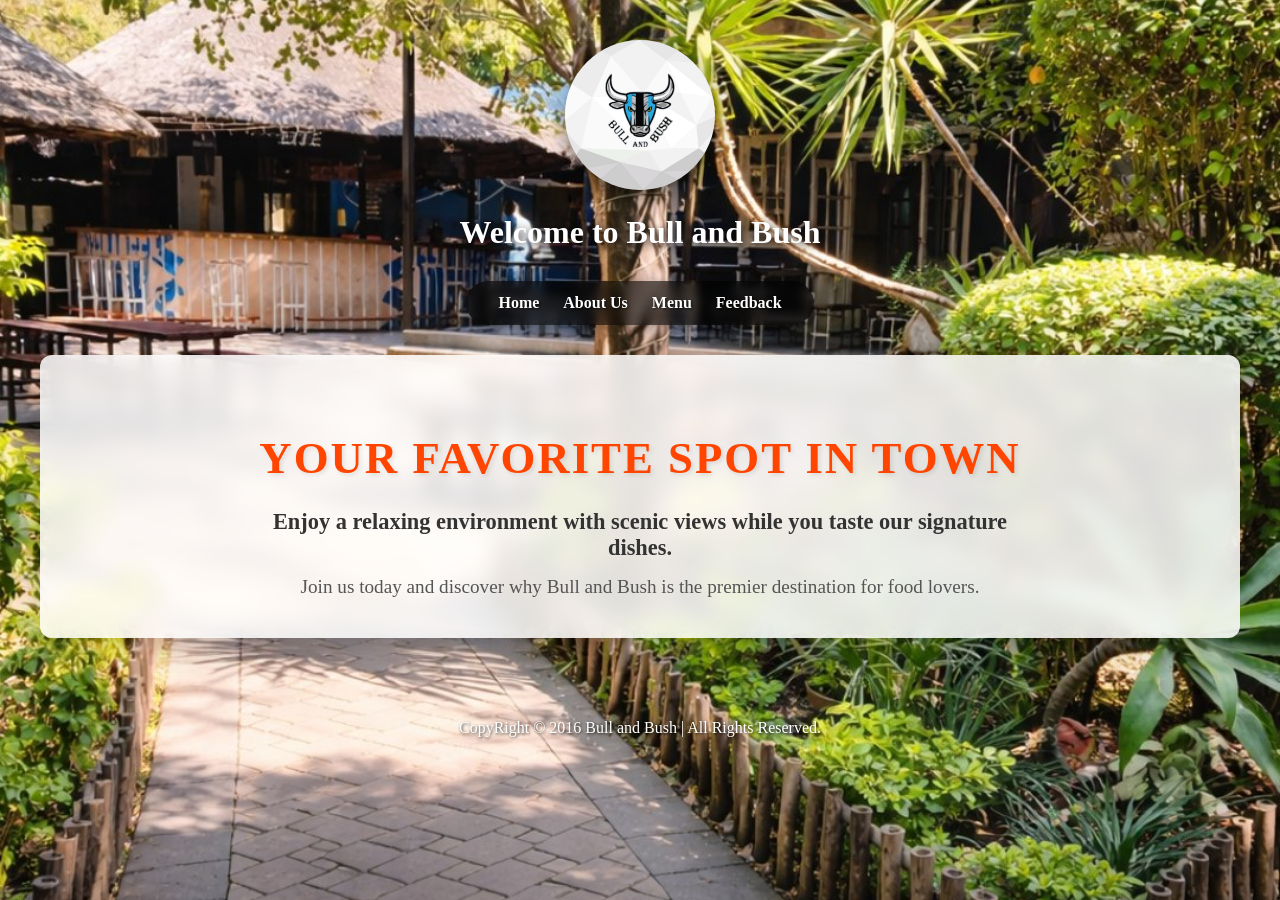
<file: Index.html>
<!DOCTYPE html>
<html lang="en">
  <head>
    <meta charset="UTF-8">
    <meta name="viewport" content="width=device-width,initial-scale=1.0">
    <link rel="stylesheet" href="style.css">
    <title>BULL AND BUSH</title>
    <link rel="icon" type="image/x-icon" href="iconic.jpg">

  </head>

  <body style="background-image: url('scenery.jpg'); background-size: cover; background-attachment: fixed; background-position: center; margin: 0; padding: 0;">
    <div class="page-layout" style="background: transparent; box-shadow: none;">

      <header style="background: transparent; padding-top: 40px;">
        <a href="home.html">
          <img src="icon.jpg" alt="B&B Logo" width="150" style="border-radius: 50%; box-shadow: 0 8px 20px rgba(0,0,0,0.5);">
        </a>
        <h1 style="color: white; text-shadow: 2px 2px 8px rgba(0,0,0,0.8); margin-top: 20px;">Welcome to Bull and Bush</h1>
      </header>

      <nav style="background: transparent;">
        <button class="nav-toggle" aria-label="Toggle navigation" onclick="this.parentElement.querySelector('.nav-links').classList.toggle('open')" style="text-shadow: 2px 2px 5px rgba(0,0,0,0.8);">&#9776;</button>
        <div class="nav-links" style="background: rgba(0,0,0,0.6); border-radius: 30px; margin: 0 auto; max-width: fit-content; padding: 5px 20px; backdrop-filter: blur(5px); -webkit-backdrop-filter: blur(5px); box-shadow: 0 4px 15px rgba(0,0,0,0.3);">
           <a href="home.html" style="text-shadow: 1px 1px 3px rgba(0,0,0,0.8);">Home</a>
           <a href="About Us.html" style="text-shadow: 1px 1px 3px rgba(0,0,0,0.8);">About Us</a>
          <a href="Menu.html" style="text-shadow: 1px 1px 3px rgba(0,0,0,0.8);">Menu</a>
           <a href="Feedback.html" style="text-shadow: 1px 1px 3px rgba(0,0,0,0.8);">Feedback</a>
        </div>
      </nav>

      <main style="background: transparent; box-shadow: none; margin: 30px auto; max-width: 1200px; padding: 0 20px;">
        <section style="text-align: center; padding: 40px; background: rgba(255, 255, 255, 0.85); backdrop-filter: blur(10px); -webkit-backdrop-filter: blur(10px); border-radius: 12px; box-shadow: 0 10px 30px rgba(0,0,0,0.2);">
          <h2 style="font-size: 2.8rem; color: #ff4500; text-transform: uppercase; letter-spacing: 2px; margin-bottom: 20px; font-weight: 800; text-shadow: 2px 2px 4px rgba(0,0,0,0.1); border-bottom: none;">Your Favorite Spot in Town</h2>
          <p style="font-size: 1.4rem; font-weight: bold; color: #333; max-width: 800px; margin: 0 auto 15px auto;">Enjoy a relaxing environment with scenic views while you taste our signature dishes.</p>
          <p style="font-size: 1.2rem; color: #555; max-width: 800px; margin: 0 auto;">Join us today and discover why Bull and Bush is the premier destination for food lovers.</p>
        </section>
      </main>

      <footer style="background: transparent; color: white; text-shadow: 1px 1px 3px rgba(0,0,0,0.8); margin-top: 50px;">
        <p>CopyRight © 2016 Bull and Bush | All Rights Reserved.</p>
      </footer>

    </div>
  </body>
</html>
</file>
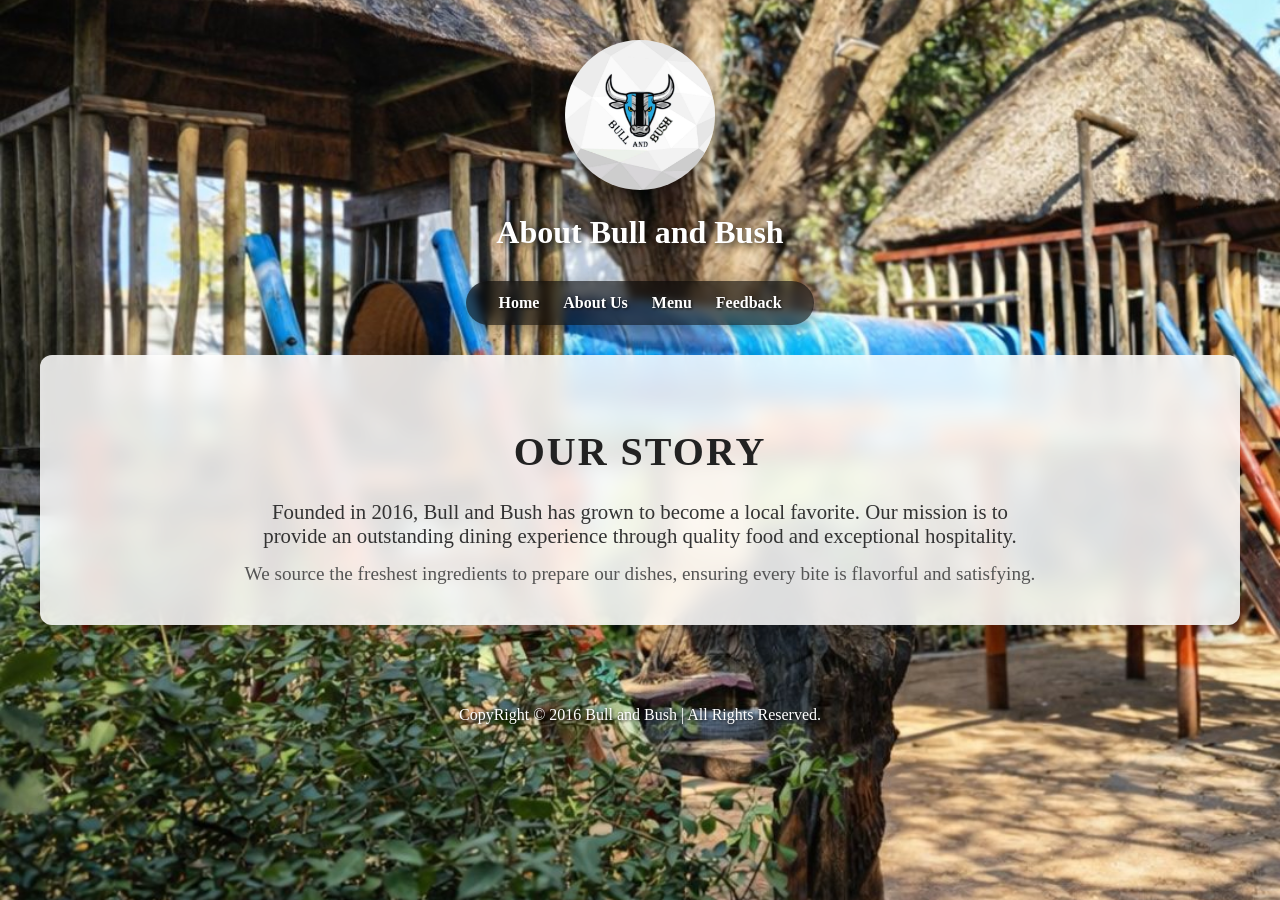
<file: About Us.html>
<!DOCTYPE html>
<html lang="en">
  <head>
    <meta charset="UTF-8">
    <meta name="viewport" content="width=device-width,initial-scale=1.0">
    <link rel="stylesheet" href="style.css">
    <title>ABOUT US</title>
    <link rel="icon" type="image/x-icon" href="iconic.jpg">

  </head>

  <body style="background-image: url('leisure.jpg'); background-size: cover; background-attachment: fixed; background-position: center; margin: 0; padding: 0;">
    <div class="page-layout" style="background: transparent; box-shadow: none;">

      <header style="background: transparent; padding-top: 40px;">
        <a href="About Us.html">
          <img src="icon.jpg" alt="B&B Logo" width="150" style="border-radius: 50%; box-shadow: 0 8px 20px rgba(0,0,0,0.5);">
        </a>
        <h1 style="color: white; text-shadow: 2px 2px 8px rgba(0,0,0,0.8); margin-top: 20px;">About Bull and Bush</h1>
      </header>

      <nav style="background: transparent;">
        <button class="nav-toggle" aria-label="Toggle navigation" onclick="this.parentElement.querySelector('.nav-links').classList.toggle('open')" style="text-shadow: 2px 2px 5px rgba(0,0,0,0.8);">&#9776;</button>
        <div class="nav-links" style="background: rgba(0,0,0,0.6); border-radius: 30px; margin: 0 auto; max-width: fit-content; padding: 5px 20px; -webkit-backdrop-filter: blur(5px); backdrop-filter: blur(5px); box-shadow: 0 4px 15px rgba(0,0,0,0.3);">
           <a href="home.html" style="text-shadow: 1px 1px 3px rgba(0,0,0,0.8);">Home</a>
           <a href="About Us.html" style="text-shadow: 1px 1px 3px rgba(0,0,0,0.8);">About Us</a>
          <a href="Menu.html" style="text-shadow: 1px 1px 3px rgba(0,0,0,0.8);">Menu</a>
           <a href="Feedback.html" style="text-shadow: 1px 1px 3px rgba(0,0,0,0.8);">Feedback</a>
        </div>
      </nav>

      <main style="background: transparent; box-shadow: none; margin: 30px auto; max-width: 1200px; padding: 0 20px;">
        <section style="text-align: center; padding: 40px; background: rgba(255, 255, 255, 0.85); -webkit-backdrop-filter: blur(10px); backdrop-filter: blur(10px); border-radius: 12px; box-shadow: 0 10px 30px rgba(0,0,0,0.2);">
          <h2 style="font-size: 2.5rem; color: #222; text-transform: uppercase; letter-spacing: 2px; margin-bottom: 20px; border-bottom: none;">Our Story</h2>
          <p style="font-size: 1.3rem; color: #333; max-width: 800px; margin: 0 auto 15px auto;">Founded in 2016, Bull and Bush has grown to become a local favorite. Our mission is to provide an outstanding dining experience through quality food and exceptional hospitality.</p>
          <p style="font-size: 1.2rem; color: #555; max-width: 800px; margin: 0 auto;">We source the freshest ingredients to prepare our dishes, ensuring every bite is flavorful and satisfying.</p>
        </section>
      </main>

      <footer style="background: transparent; color: white; text-shadow: 1px 1px 3px rgba(0,0,0,0.8); margin-top: 50px;">
        <p>CopyRight © 2016 Bull and Bush | All Rights Reserved.</p>
      </footer>

    </div>
  </body>
</html>
</file>
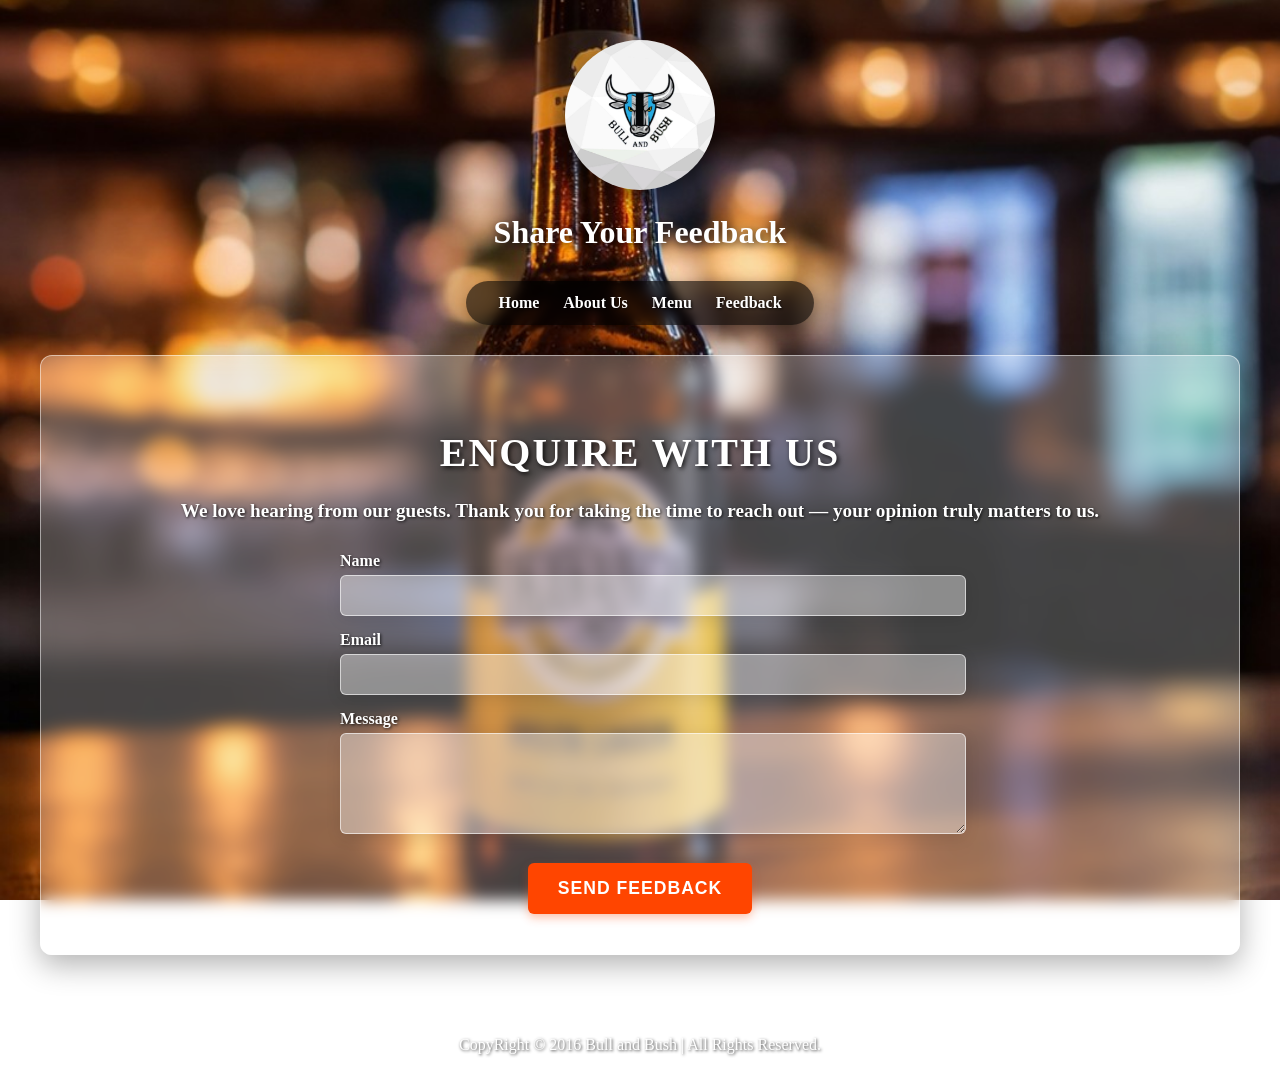
<file: Feedback.html>
<!DOCTYPE html>
<html lang="en">
  <head>
    <meta charset="UTF-8">
    <meta name="viewport" content="width=device-width,initial-scale=1.0">
    <link rel="stylesheet" href="style.css">
    <title>FEEDBACK</title>
    <link rel="icon" type="image/x-icon" href="iconic.jpg">

  </head>

  <body style="background-image: url('delta lager.jpg'); background-size: cover; background-attachment: fixed; background-position: center; margin: 0; padding: 0;">
    <div class="page-layout" style="background: transparent; box-shadow: none;">

      <header style="background: transparent; padding-top: 40px;">
        <a href="Feedback.html">
          <img src="icon.jpg" alt="B&B Logo" width="150" style="border-radius: 50%; box-shadow: 0 8px 20px rgba(0,0,0,0.5);">
        </a>
        <h1 style="color: white; text-shadow: 2px 2px 8px rgba(0,0,0,0.8); margin-top: 20px;">Share Your Feedback</h1>
      </header>

      <nav style="background: transparent;">
        <button class="nav-toggle" aria-label="Toggle navigation" onclick="this.parentElement.querySelector('.nav-links').classList.toggle('open')" style="text-shadow: 2px 2px 5px rgba(0,0,0,0.8);">&#9776;</button>
        <div class="nav-links" style="background: rgba(0,0,0,0.6); border-radius: 30px; margin: 0 auto; max-width: fit-content; padding: 5px 20px; -webkit-backdrop-filter: blur(5px); backdrop-filter: blur(5px); box-shadow: 0 4px 15px rgba(0,0,0,0.3);">
           <a href="home.html" style="text-shadow: 1px 1px 3px rgba(0,0,0,0.8);">Home</a>
           <a href="About Us.html" style="text-shadow: 1px 1px 3px rgba(0,0,0,0.8);">About Us</a>
          <a href="Menu.html" style="text-shadow: 1px 1px 3px rgba(0,0,0,0.8);">Menu</a>
           <a href="Feedback.html" style="text-shadow: 1px 1px 3px rgba(0,0,0,0.8);">Feedback</a>
        </div>
      </nav>

      <main style="background: transparent; box-shadow: none; margin: 30px auto; max-width: 1200px; padding: 0 20px;">
        <section style="padding: 40px; background: rgba(255, 255, 255, 0.25); -webkit-backdrop-filter: blur(8px); backdrop-filter: blur(8px); border-radius: 12px; box-shadow: 0 10px 30px rgba(0,0,0,0.3); border: 1px solid rgba(255,255,255,0.5);">
          <h2 style="font-size: 2.5rem; color: #fff; text-shadow: 2px 2px 5px rgba(0,0,0,0.8); text-transform: uppercase; letter-spacing: 2px; margin-bottom: 10px; border-bottom: none; text-align: center;">Enquire with us</h2>
          <p style="text-align: center; font-size: 1.2rem; color: #fff; text-shadow: 1px 1px 3px rgba(0,0,0,0.8); margin-bottom: 30px; font-weight: bold;">We love hearing from our guests. Thank you for taking the time to reach out — your opinion truly matters to us.</p>
          
          <form id="feedbackForm" style="display: flex; flex-direction: column; gap: 15px; max-width: 600px; margin: 0 auto;">
            <div>
              <label for="name" style="display: block; font-weight: bold; margin-bottom: 5px; color: #fff; text-shadow: 1px 1px 3px rgba(0,0,0,0.8);">Name</label>
              <input type="text" id="name" name="name" style="width: 100%; padding: 12px; border: 1px solid rgba(255,255,255,0.6); border-radius: 6px; background: rgba(255,255,255,0.4); color: #222; font-weight: bold; box-shadow: 0 4px 15px rgba(0,0,0,0.1);" required>
            </div>
            <div>
              <label for="email" style="display: block; font-weight: bold; margin-bottom: 5px; color: #fff; text-shadow: 1px 1px 3px rgba(0,0,0,0.8);">Email</label>
              <input type="email" id="email" name="email" style="width: 100%; padding: 12px; border: 1px solid rgba(255,255,255,0.6); border-radius: 6px; background: rgba(255,255,255,0.4); color: #222; font-weight: bold; box-shadow: 0 4px 15px rgba(0,0,0,0.1);" required>
            </div>
            <div>
              <label for="message" style="display: block; font-weight: bold; margin-bottom: 5px; color: #fff; text-shadow: 1px 1px 3px rgba(0,0,0,0.8);">Message</label>
              <textarea id="message" name="message" rows="5" style="width: 100%; padding: 12px; border: 1px solid rgba(255,255,255,0.6); border-radius: 6px; background: rgba(255,255,255,0.4); color: #222; font-weight: bold; box-shadow: 0 4px 15px rgba(0,0,0,0.1);" required></textarea>
            </div>
            <button type="submit" style="background-color: #ff4500; color: white; font-weight: bold; text-transform: uppercase; letter-spacing: 1px; border: none; padding: 15px 30px; border-radius: 6px; cursor: pointer; font-size: 1.1rem; align-self: center; margin-top: 10px; box-shadow: 0 4px 10px rgba(255,69,0,0.3); transition: transform 0.2s, box-shadow 0.2s;">Send Feedback</button>
          </form>
        </section>

        <!-- Modal Overlay -->
        <div id="feedbackModal" class="modal-overlay">
          <div class="modal-content" style="background: rgba(255,255,255,0.95); -webkit-backdrop-filter: blur(10px); backdrop-filter: blur(10px);">
            <h3 style="color: #ff4500;">Thank You!</h3>
            <p>Your feedback has been successfully submitted. We appreciate your input.</p>
            <button id="closeModal" style="background-color: #ff4500; font-weight: bold; border-radius: 6px; color: white; border: none; padding: 10px 20px; cursor: pointer;">Close</button>
          </div>
        </div>
      </main>

      <footer style="background: transparent; color: white; text-shadow: 1px 1px 3px rgba(0,0,0,0.8); margin-top: 50px;">
        <p>CopyRight © 2016 Bull and Bush | All Rights Reserved.</p>
      </footer>
    </div>

    <script>
      // Add hover effect to submit button dynamically to keep it external css style simple
      const btn = document.querySelector('button[type="submit"]');
      btn.addEventListener('mouseenter', () => { btn.style.transform = 'translateY(-2px)'; btn.style.boxShadow = '0 6px 15px rgba(255,69,0,0.4)'; });
      btn.addEventListener('mouseleave', () => { btn.style.transform = 'none'; btn.style.boxShadow = '0 4px 10px rgba(255,69,0,0.3)'; });

      document.getElementById('feedbackForm').addEventListener('submit', function(e) {
        e.preventDefault(); // Prevent form submission and page reload
        document.getElementById('feedbackModal').classList.add('active');
        this.reset(); // Clear the form fields
      });
      
      document.getElementById('closeModal').addEventListener('click', function() {
        document.getElementById('feedbackModal').classList.remove('active');
      });
    </script>
  </body>
</html>
</file>
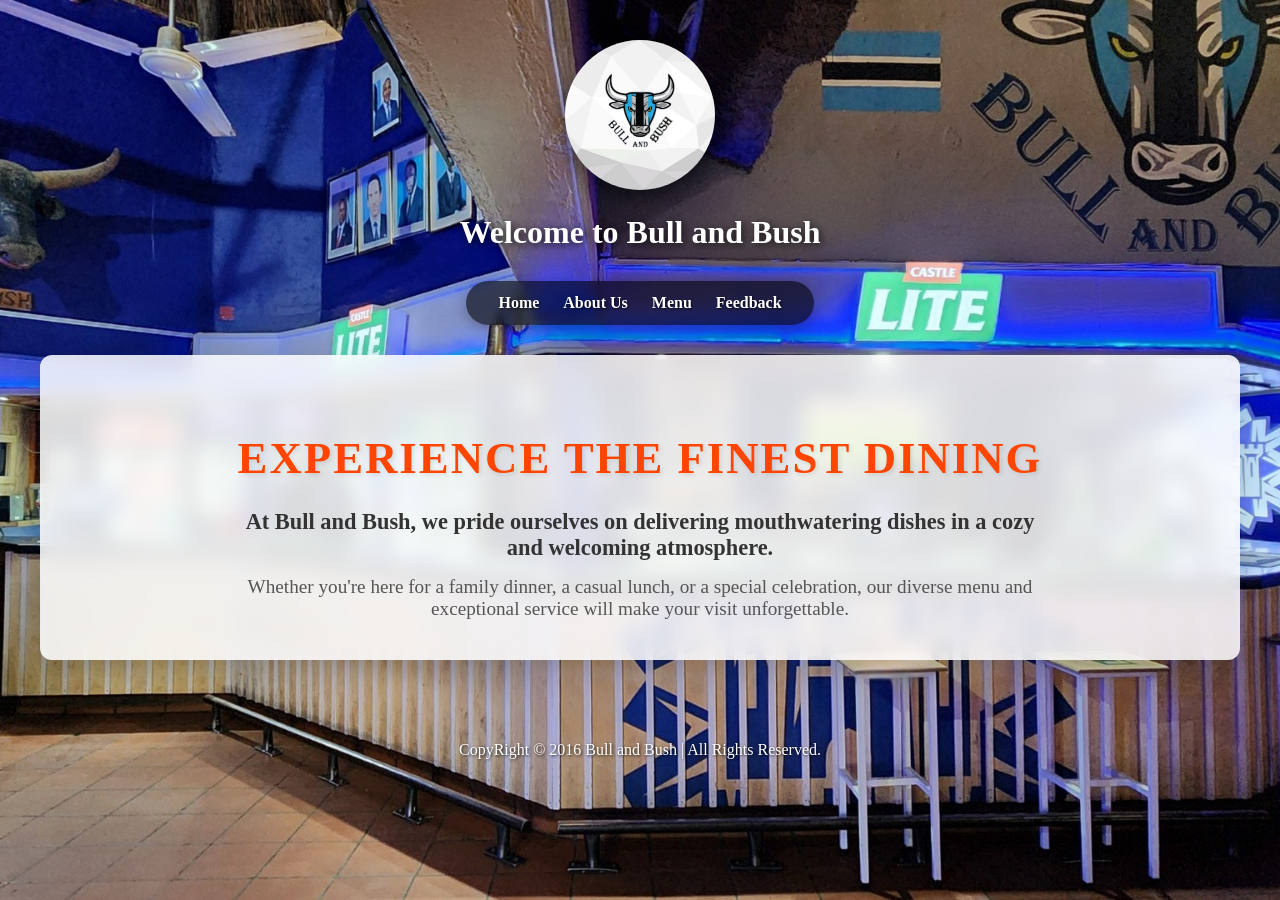
<file: home.html>
<!DOCTYPE html>
<html lang="en">
  <head>
    <meta charset="UTF-8">
    <meta name="viewport" content="width=device-width,initial-scale=1.0">
    <link rel="stylesheet" href="style.css">
    <title>HOME</title>
    <link rel="icon" type="image/x-icon" href="iconic.jpg">

  </head>

  <body style="background-image: url('interior.jpg'); background-size: cover; background-attachment: fixed; background-position: center; margin: 0; padding: 0;">
    <div class="page-layout" style="background: transparent; box-shadow: none;">

      <header style="background: transparent; padding-top: 40px;">
        <a href="home.html">
          <img src="icon.jpg" alt="B&B Logo" width="150" style="border-radius: 50%; box-shadow: 0 8px 20px rgba(0,0,0,0.5);">
        </a>
        <h1 style="color: white; text-shadow: 2px 2px 8px rgba(0,0,0,0.8); margin-top: 20px;">Welcome to Bull and Bush</h1>
      </header>

      <nav style="background: transparent;">
        <button class="nav-toggle" aria-label="Toggle navigation" onclick="this.parentElement.querySelector('.nav-links').classList.toggle('open')" style="text-shadow: 2px 2px 5px rgba(0,0,0,0.8);">&#9776;</button>
        <div class="nav-links" style="background: rgba(0,0,0,0.6); border-radius: 30px; margin: 0 auto; max-width: fit-content; padding: 5px 20px; -webkit-backdrop-filter: blur(5px); backdrop-filter: blur(5px); box-shadow: 0 4px 15px rgba(0,0,0,0.3);">
           <a href="home.html" style="text-shadow: 1px 1px 3px rgba(0,0,0,0.8);">Home</a>
           <a href="About Us.html" style="text-shadow: 1px 1px 3px rgba(0,0,0,0.8);">About Us</a>
          <a href="Menu.html" style="text-shadow: 1px 1px 3px rgba(0,0,0,0.8);">Menu</a>
           <a href="Feedback.html" style="text-shadow: 1px 1px 3px rgba(0,0,0,0.8);">Feedback</a>
        </div>
      </nav>

      <main style="background: transparent; box-shadow: none; margin: 30px auto; max-width: 1200px; padding: 0 20px;">
        <section style="text-align: center; padding: 40px; background: rgba(255, 255, 255, 0.85); -webkit-backdrop-filter: blur(10px); backdrop-filter: blur(10px); border-radius: 12px; box-shadow: 0 10px 30px rgba(0,0,0,0.2);">
          <h2 style="font-size: 2.8rem; color: #ff4500; text-transform: uppercase; letter-spacing: 2px; margin-bottom: 20px; font-weight: 800; text-shadow: 2px 2px 4px rgba(0,0,0,0.1); border-bottom: none;">Experience the Finest Dining</h2>
          <p style="font-size: 1.4rem; font-weight: bold; color: #333; max-width: 800px; margin: 0 auto 15px auto;">At Bull and Bush, we pride ourselves on delivering mouthwatering dishes in a cozy and welcoming atmosphere.</p>
          <p style="font-size: 1.2rem; color: #555; max-width: 800px; margin: 0 auto;">Whether you're here for a family dinner, a casual lunch, or a special celebration, our diverse menu and exceptional service will make your visit unforgettable.</p>
        </section>
      </main>

      <footer style="background: transparent; color: white; text-shadow: 1px 1px 3px rgba(0,0,0,0.8); margin-top: 50px;">
        <p>CopyRight © 2016 Bull and Bush | All Rights Reserved.</p>
      </footer>

    </div>
  </body>
</html>
</file>
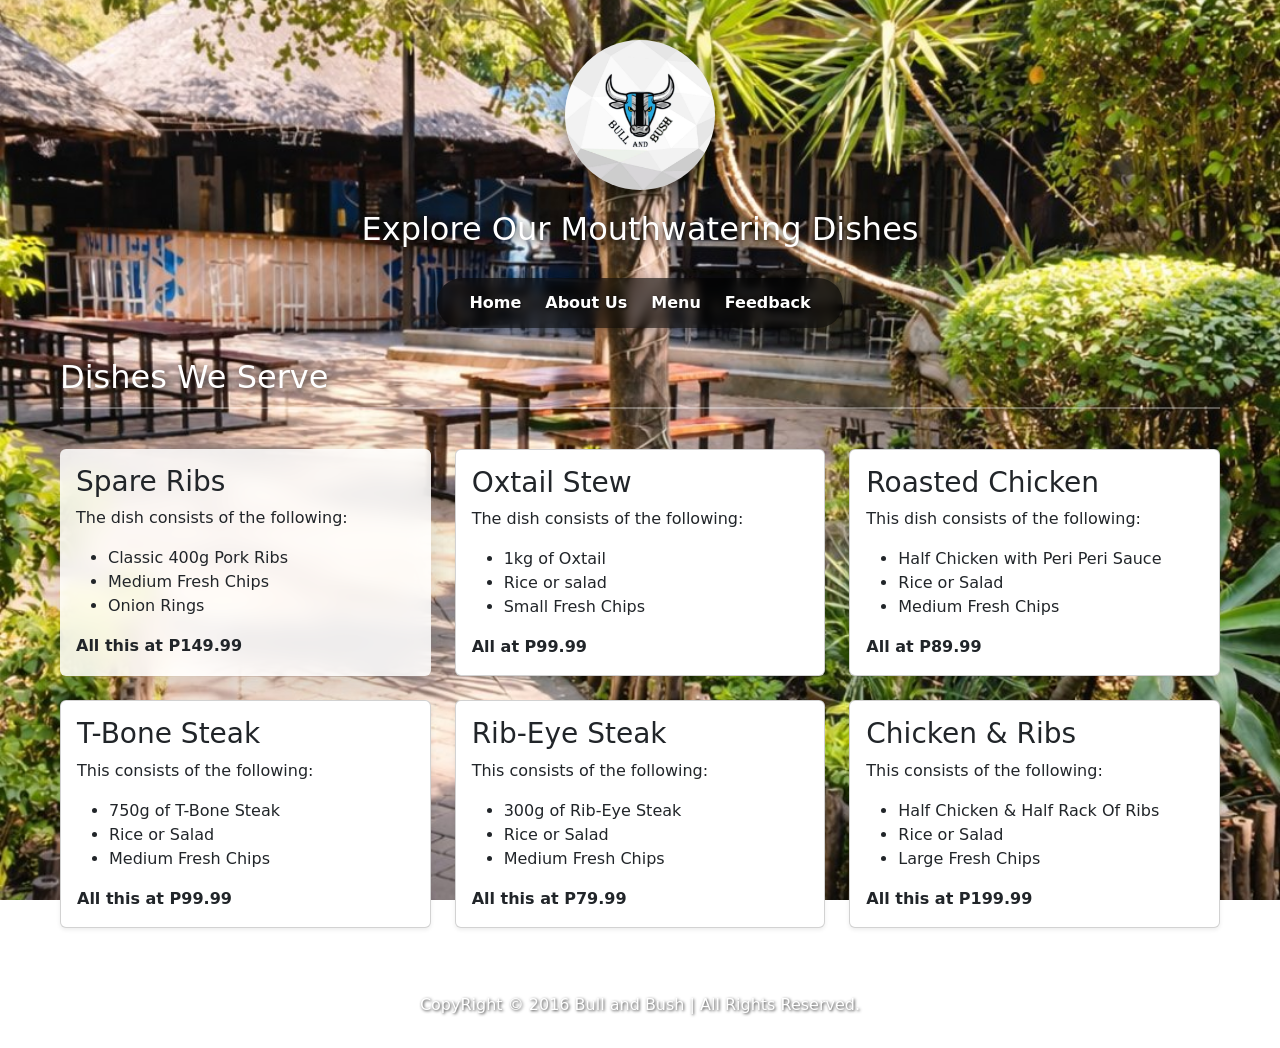
<file: Menu.html>
<!DOCTYPE html>
<html lang="en">
  <head>
    <meta charset="UTF-8">
    <meta name="viewport" content="width=device-width,initial-scale=1.0">
    <title>MENU</title>
    <link rel="stylesheet" href="style.css">
    <link href="https://cdn.jsdelivr.net/npm/bootstrap@5.3.3/dist/css/bootstrap.min.css" rel="stylesheet">
    <link rel="icon" type="image/x-icon" href="iconic.jpg">
  </head>

  <body style="background-image: url('scenery.jpg'); background-size: cover; background-attachment: fixed; background-position: center; margin: 0; padding: 0;">
    <div class="page-layout" style="background: transparent; box-shadow: none;">

      <header style="background: transparent; padding-top: 40px;">
        <a href="About Us.html">
          <img src="icon.jpg" alt="B&B Logo" width="150" style="border-radius: 50%; box-shadow: 0 8px 20px rgba(0,0,0,0.5);">
        </a>

      <h1 style="color: white; text-shadow: 2px 2px 8px rgba(0,0,0,0.8); margin-top: 20px;">Explore Our Mouthwatering Dishes</h1>

      </header>

      <nav style="background: transparent;">
        <button class="nav-toggle" aria-label="Toggle navigation" onclick="this.parentElement.querySelector('.nav-links').classList.toggle('open')" style="text-shadow: 2px 2px 5px rgba(0,0,0,0.8);">&#9776;</button>
        <div class="nav-links" style="background: rgba(0,0,0,0.6); border-radius: 30px; margin: 0 auto; max-width: fit-content; padding: 5px 20px; -webkit-backdrop-filter: blur(5px); backdrop-filter: blur(5px); box-shadow: 0 4px 15px rgba(0,0,0,0.3);">
           <a href="home.html" style="text-shadow: 1px 1px 3px rgba(0,0,0,0.8);">Home</a>
           <a href="About Us.html" style="text-shadow: 1px 1px 3px rgba(0,0,0,0.8);">About Us</a>
          <a href="Menu.html" style="text-shadow: 1px 1px 3px rgba(0,0,0,0.8);">Menu</a>
           <a href="Feedback.html" style="text-shadow: 1px 1px 3px rgba(0,0,0,0.8);">Feedback</a>
        </div>
      </nav>
      <main style="background: transparent; box-shadow: none; margin: 30px auto; max-width: 1200px; padding: 0 20px;">

        <section>
          <h2 style="color: white; text-shadow: 2px 2px 8px rgba(0,0,0,0.8); border-bottom: 2px solid rgba(255,255,255,0.3); padding-bottom: 10px;">Dishes We Serve</h2>

          <div class="row row-cols-1 row-cols-md-2 row-cols-lg-3 g-4 mt-3">
            <div class="col">
              <div class="card h-100 shadow-lg" style="background: rgba(255, 255, 255, 0.85); -webkit-backdrop-filter: blur(10px); backdrop-filter: blur(10px); border: none;">
                <div class="card-body">
                  <h3 class="card-title">Spare Ribs</h3>
                  <p class="card-text">The dish consists of the following:</p>
                  <ul>
                    <li>Classic 400g Pork Ribs</li>
                    <li>Medium Fresh Chips</li>
                    <li>Onion Rings</li>
                  </ul>
                  <p class="card-text fw-bold">All this at P149.99</p>
                </div>
              </div>
            </div>

            <div class="col">
              <div class="card h-100 shadow-sm">
                <div class="card-body">
                  <h3 class="card-title">Oxtail Stew</h3>
                  <p class="card-text">The dish consists of the following:</p>
                  <ul>
                    <li>1kg of Oxtail</li>
                    <li>Rice or salad</li>
                    <li>Small Fresh Chips</li>
                  </ul>
                  <p class="card-text fw-bold">All at P99.99</p>
                </div>
              </div>
            </div>

            <div class="col">
              <div class="card h-100 shadow-sm">
                <div class="card-body">
                  <h3 class="card-title">Roasted Chicken</h3>
                  <p class="card-text">This dish consists of the following:</p>
                  <ul>
                    <li>Half Chicken with Peri Peri Sauce</li>
                    <li>Rice or Salad</li>
                    <li>Medium Fresh Chips</li>
                  </ul>
                  <p class="card-text fw-bold">All at P89.99</p>
                </div>
              </div>
            </div>

            <div class="col">
              <div class="card h-100 shadow-sm">
                <div class="card-body">
                  <h3 class="card-title">T-Bone Steak</h3>
                  <p class="card-text">This consists of the following:</p>
                  <ul>
                    <li>750g of T-Bone Steak</li>
                    <li>Rice or Salad</li>
                    <li>Medium Fresh Chips</li>
                  </ul>
                  <p class="card-text fw-bold">All this at P99.99</p>
                </div>
              </div>
            </div>

            <div class="col">
              <div class="card h-100 shadow-sm">
                <div class="card-body">
                  <h3 class="card-title">Rib-Eye Steak</h3>
                  <p class="card-text">This consists of the following:</p>
                  <ul>
                    <li>300g of Rib-Eye Steak</li>
                    <li>Rice or Salad</li>
                    <li>Medium Fresh Chips</li>
                  </ul>
                  <p class="card-text fw-bold">All this at P79.99</p>
                </div>
              </div>
            </div>

            <div class="col">
              <div class="card h-100 shadow-sm">
                <div class="card-body">
                  <h3 class="card-title">Chicken & Ribs</h3>
                  <p class="card-text">This consists of the following:</p>
                  <ul>
                    <li>Half Chicken & Half Rack Of Ribs</li>
                    <li>Rice or Salad</li>
                    <li>Large Fresh Chips</li>
                  </ul>
                  <p class="card-text fw-bold">All this at P199.99</p>
                </div>
              </div>
            </div>

          </div>
        </section>
      </main>
      
<footer style="background: transparent; color: white; text-shadow: 1px 1px 3px rgba(0,0,0,0.8); margin-top: 50px;">
  <p>CopyRight © 2016 Bull and Bush | All Rights Reserved.</p>
</footer>
</file>
<file: style.css>
header {
  background-color: #222;
  color: white;
  text-align: center;
  padding: 30px 20px;
}

header h1 {
  margin: 0;
  font-size: clamp(1.4rem, 5vw, 2rem);
}

header img{
  align-items: left;
}

/* ===== NAV ===== */
nav {
  background-color: #444;
  padding: 0;
  position: relative;
}

.nav-toggle {
  display: none;
  background: none;
  border: none;
  cursor: pointer;
  padding: 16px 20px;
  width: 100%;
  text-align: left;
  color: white;
  font-size: 1.5rem;
  line-height: 1;
  margin: 0;
  border-radius: 0;
}

.nav-toggle:hover {
  background-color: #555;
}

.nav-links {
  display: flex;
  flex-wrap: wrap;
  justify-content: center;
  gap: 0;
  padding: 10px 15px;
}

.nav-links a {
  color: white;
  text-decoration: none;
  font-weight: bold;
  padding: 8px 12px;
  border-radius: 4px;
  white-space: nowrap;
}

.nav-links a:hover {
  color: yellow;
  text-decoration: underline;
}

main {
  background: white;
  padding: 20px;
  border-radius: 8px;
}

section {
  margin-bottom: 30px;
}

h2 {
  color: #333;
  border-bottom: 2px solid #ddd;
  padding-bottom: 5px;
}

footer {
  background-color: #222;
  color: white;
  text-align: center;
  padding: 15px;
  margin-top: 0;
}

.project-containers {
  display: flex;
  gap: 20px;
  flex-wrap: wrap;
  margin-top: 20px;
}

.menu-card {
  background-color: #f9f9f9;
  border: 1px solid #ddd;
  border-radius: 8px;
  padding: 15px;
  width: 280px;
  flex-grow: 1;
  box-shadow: 0px 2px 5px rgba(0,0,0,0.1);
}

.menu-card h3 {
  margin-top: 0;
  color: #222;
}

.sidebar {
  background-color: #eee;
  padding: 15px;
  border-radius: 8px;
  min-width: 200px;
  flex: 1;
}

.content-area {
  min-width: 200px;
  flex: 2;
}

.Menu-grid {
  display: grid;
  grid-template-columns: repeat(auto-fill, minmax(240px, 1fr));
  gap: 20px;
  margin-top: 20px;
}

/* ===== MODAL ===== */
.modal-overlay {
  display: none;
  position: fixed;
  top: 0; left: 0; width: 100%; height: 100%;
  background: rgba(0,0,0,0.5);
  justify-content: center;
  align-items: center;
  z-index: 1000;
}
.modal-overlay.active {
  display: flex;
}
.modal-content {
  background: white;
  padding: 30px;
  border-radius: 8px;
  text-align: center;
  max-width: 400px;
  box-shadow: 0px 4px 10px rgba(0,0,0,0.2);
}
.modal-content h3 {
  margin-top: 0;
}
.modal-content button {
  background-color: #222;
  color: white;
  border: none;
  padding: 10px 20px;
  border-radius: 4px;
  cursor: pointer;
  margin-top: 15px;
}

/* Card Float Effect */
.card {
  transition: transform 0.3s ease, box-shadow 0.3s ease !important;
}
.card:hover {
  transform: translateY(-10px) !important;
  box-shadow: 0 10px 20px rgba(0,0,0,0.15) !important;
}
</file>
